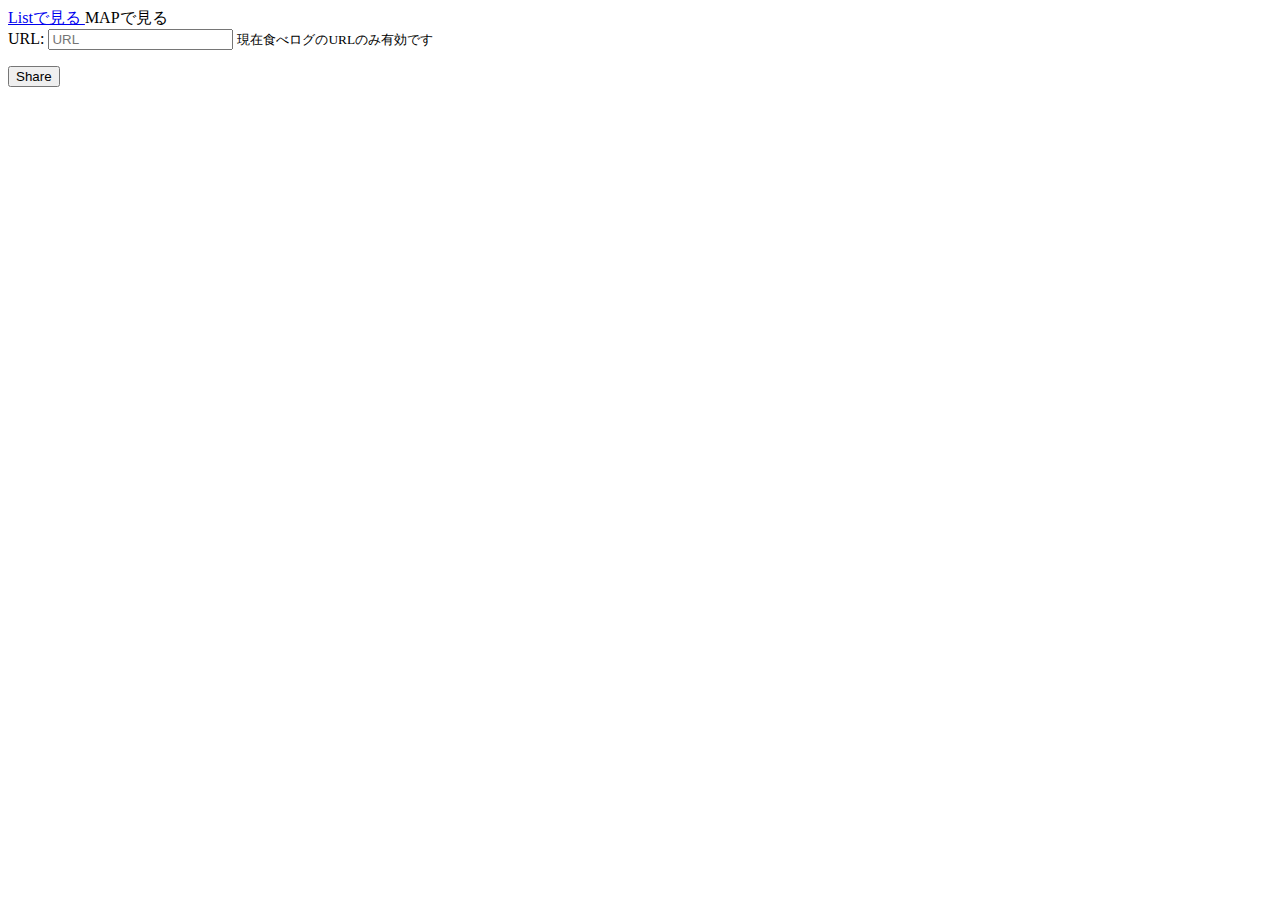
<file: src/main/resources/templates/index.html>
<!DOCTYPE html>
<html lang="ja" prefix="og: http://ogp.me/ns#" xmlns:th="http://www.thymeleaf.org"
      xmlns:layout="http://www.ultraq.net.nz/thymeleaf/layout" layout:decorate="~{layout}">
<head>
    <title th:text="${shareUserId} ? '共有されたお店一覧' : 'お店一覧'"></title>
</head>
<body>
<div class="container" layout:fragment="content">
    <div class="row">
        <a href="#" class="col p-3 mb-2 bg-light d-flex justify-content-center text-dark">
            Listで見る
        </a>
        <a th:href="${shareUserId} ? '/share/' + ${shareUserId} + '/maps' : '/maps'"
           class="col p-3 mb-2 d-flex justify-content-center text-dark">
            MAPで見る
        </a>
    </div>

    <form th:action="${shareUserId} ? '/share/' + ${shareUserId} + '/shop' : '/shop'" th:object="${shopPostForm}"
          method="post">
        <div class="row">
            <div class="form-group col-8">
                <label for="url">URL:</label>
                <input type="text" class="form-control" id="url" placeholder="URL" th:field="*{url}" required>
                <small id="urlHelp" class="form-text text-muted">現在食べログのURLのみ有効です</small>
                <p class="text-danger" th:text="${error}"></p>
            </div>

            <div class="col-4 mt-4">
                <button type="submit" class="btn btn-outline-warning">Share</button>
            </div>
        </div>
    </form>

    <div th:each="shop : ${shopList}" class="container card mb-3 py-3">
        <a th:href="${shareUserId} ? '/share/' + ${shareUserId} + '/' + ${shop.getId()} : '/shop/' + ${shop.getId()}"
           class="text-dark">
            <div th:text="${shop.getName()}" class="text-dark h5"></div>
            <div th:text="'住所: ' + ${shop.getAddress()}" class="text-muted"></div>
            <div th:text="'営業時間: ' + ${shop.getHours()}" class="text-muted"></div>
        </a>
    </div>
</div>
</body>
</html>
</file>
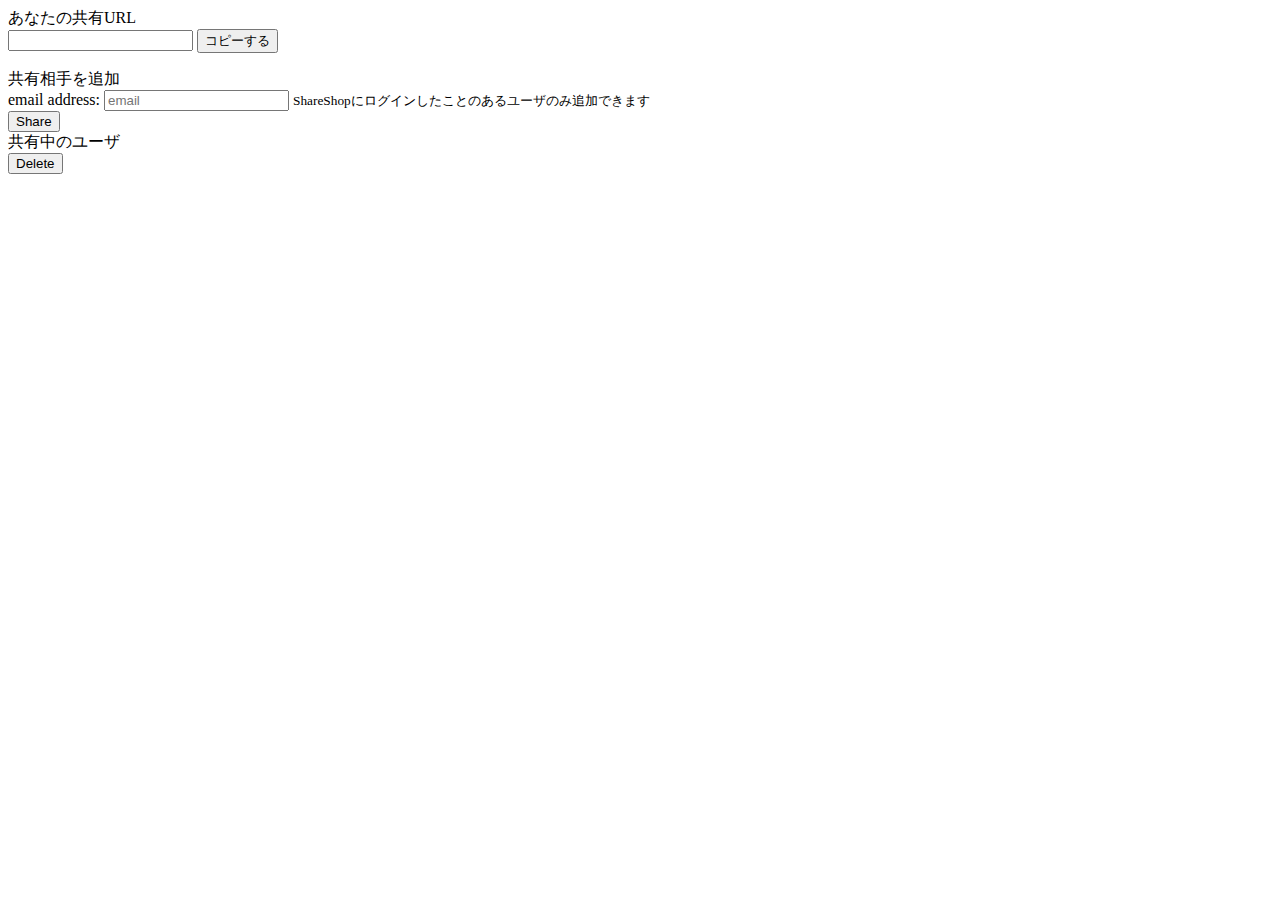
<file: src/main/resources/templates/share.html>
<!DOCTYPE html>
<html lang="ja" prefix="og: http://ogp.me/ns#" xmlns:th="http://www.thymeleaf.org"
      xmlns:layout="http://www.ultraq.net.nz/thymeleaf/layout" layout:decorate="~{layout}">
<head>
    <title>お店を共有</title>
</head>
<body>
<div class="container" layout:fragment="content">
    <div class="h3 mt-3">あなたの共有URL</div>
    <form>
        <div class="form-group">
            <input type="text" readonly class="form-control-plaintext" id="shareUrl" th:value="${url}">
            <button type="button" class="btn btn-outline-secondary" onclick="copyUrl()">コピーする</button>
            <p class="text-danger" th:text="${error}"></p>
        </div>
    </form>

    <div class="h3 mt-3">共有相手を追加</div>
    <form th:action="@{/share}" th:object="${shareForm}" method="post">
        <div class="row">
            <div class="form-group col-8">
                <label for="email">email address:</label>
                <input id="email" type="email" class="form-control" th:field="*{email}" placeholder="email" required>
                <small id="emailHelp" class="form-text text-muted">
                    ShareShopにログインしたことのあるユーザのみ追加できます
                </small>
            </div>
            <div class="col-4 mt-4">
                <button type="submit" class="btn btn-outline-warning">Share</button>
            </div>
        </div>
    </form>

    <div class="h3 mt-3">共有中のユーザ</div>
    <div th:each="entry : ${shareEmailMap}" class="container card mb-3 py-3">
        <div class="row">
            <div th:text="${entry.value}" class="col d-flex align-items-center"></div>
            <form th:action="@{/share/{id}(id=${entry.key})}" th:method="delete"
                  class="col d-flex align-items-center mb-0">
                <input class="btn btn-outline-warning" type="submit" value="Delete">
            </form>
        </div>
    </div>
</div>

<div layout:fragment="scripts">
    <script type="text/javascript">
        function copyUrl() {
            const copyText = document.getElementById("shareUrl");
            copyText.select();
            copyText.setSelectionRange(0, 99999);

            document.execCommand("copy");
        }
    </script>
</div>
</body>
</html>
</file>
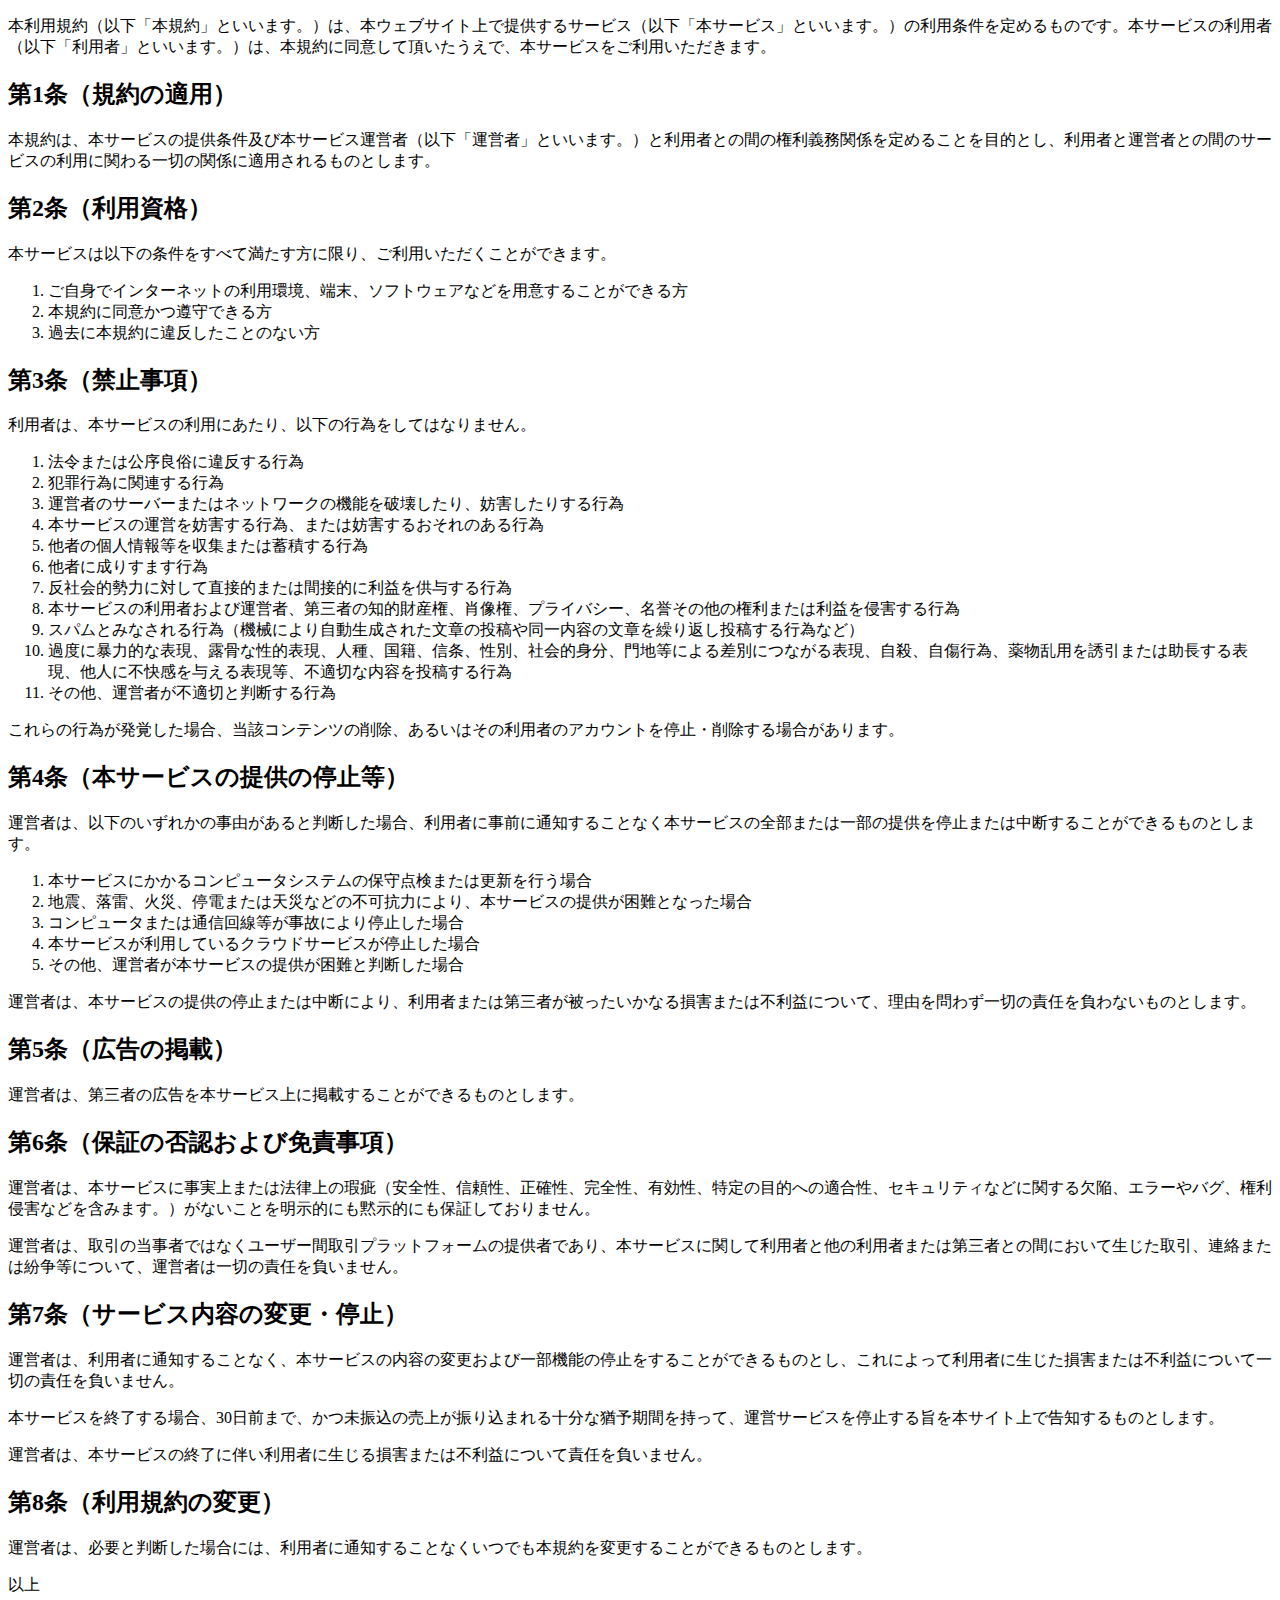
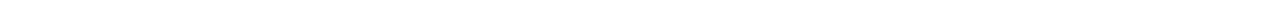
<file: src/main/resources/templates/terms.html>
<!DOCTYPE html>
<html lang="ja" prefix="og: http://ogp.me/ns#"
      xmlns:layout="http://www.ultraq.net.nz/thymeleaf/layout" layout:decorate="~{layout}">
<head>
    <title>利用規約</title>
</head>
<body>
<div class="container mt-5" layout:fragment="content">
    <p>
        本利用規約（以下「本規約」といいます。）は、本ウェブサイト上で提供するサービス（以下「本サービス」といいます。）の利用条件を定めるものです。本サービスの利用者（以下「利用者」といいます。）は、本規約に同意して頂いたうえで、本サービスをご利用いただきます。
    </p>

    <h2 class="mt-4">第1条（規約の適用）</h2>
    <p>本規約は、本サービスの提供条件及び本サービス運営者（以下「運営者」といいます。）と利用者との間の権利義務関係を定めることを目的とし、利用者と運営者との間のサービスの利用に関わる一切の関係に適用されるものとします。</p>

    <h2 class="mt-4">第2条（利用資格）</h2>
    <p>本サービスは以下の条件をすべて満たす方に限り、ご利用いただくことができます。</p>
    <ol>
        <li>ご自身でインターネットの利用環境、端末、ソフトウェアなどを用意することができる方</li>
        <li>本規約に同意かつ遵守できる方</li>
        <li>過去に本規約に違反したことのない方</li>
    </ol>

    <h2 class="mt-4">第3条（禁止事項）</h2>
    <p>利用者は、本サービスの利用にあたり、以下の行為をしてはなりません。</p>
    <ol>
        <li>法令または公序良俗に違反する行為</li>
        <li>犯罪行為に関連する行為</li>
        <li>運営者のサーバーまたはネットワークの機能を破壊したり、妨害したりする行為</li>
        <li>本サービスの運営を妨害する行為、または妨害するおそれのある行為</li>
        <li>他者の個人情報等を収集または蓄積する行為</li>
        <li>他者に成りすます行為</li>
        <li>反社会的勢力に対して直接的または間接的に利益を供与する行為</li>
        <li>本サービスの利用者および運営者、第三者の知的財産権、肖像権、プライバシー、名誉その他の権利または利益を侵害する行為</li>
        <li>スパムとみなされる行為（機械により自動生成された文章の投稿や同一内容の文章を繰り返し投稿する行為など）</li>
        <li>過度に暴力的な表現、露骨な性的表現、人種、国籍、信条、性別、社会的身分、門地等による差別につながる表現、自殺、自傷行為、薬物乱用を誘引または助長する表現、他人に不快感を与える表現等、不適切な内容を投稿する行為
        </li>
        <li>その他、運営者が不適切と判断する行為</li>
    </ol>
    <p>これらの行為が発覚した場合、当該コンテンツの削除、あるいはその利用者のアカウントを停止・削除する場合があります。</p>

    <h2 class="mt-4">第4条（本サービスの提供の停止等）</h2>
    <p>運営者は、以下のいずれかの事由があると判断した場合、利用者に事前に通知することなく本サービスの全部または一部の提供を停止または中断することができるものとします。</p>
    <ol>
        <li>本サービスにかかるコンピュータシステムの保守点検または更新を行う場合</li>
        <li>地震、落雷、火災、停電または天災などの不可抗力により、本サービスの提供が困難となった場合</li>
        <li>コンピュータまたは通信回線等が事故により停止した場合</li>
        <li>本サービスが利用しているクラウドサービスが停止した場合</li>
        <li>その他、運営者が本サービスの提供が困難と判断した場合</li>
    </ol>
    <p>運営者は、本サービスの提供の停止または中断により、利用者または第三者が被ったいかなる損害または不利益について、理由を問わず一切の責任を負わないものとします。</p>

    <h2 class="mt-4">第5条（広告の掲載）</h2>
    <p>運営者は、第三者の広告を本サービス上に掲載することができるものとします。</p>

    <h2 class="mt-4">第6条（保証の否認および免責事項）</h2>
    <p>
        運営者は、本サービスに事実上または法律上の瑕疵（安全性、信頼性、正確性、完全性、有効性、特定の目的への適合性、セキュリティなどに関する欠陥、エラーやバグ、権利侵害などを含みます。）がないことを明示的にも黙示的にも保証しておりません。</p>
    <p>運営者は、取引の当事者ではなくユーザー間取引プラットフォームの提供者であり、本サービスに関して利用者と他の利用者または第三者との間において生じた取引、連絡または紛争等について、運営者は一切の責任を負いません。</p>

    <h2 class="mt-4">第7条（サービス内容の変更・停止）</h2>
    <p>運営者は、利用者に通知することなく、本サービスの内容の変更および一部機能の停止をすることができるものとし、これによって利用者に生じた損害または不利益について一切の責任を負いません。</p>
    <p>本サービスを終了する場合、30日前まで、かつ未振込の売上が振り込まれる十分な猶予期間を持って、運営サービスを停止する旨を本サイト上で告知するものとします。</p>
    <p>運営者は、本サービスの終了に伴い利用者に生じる損害または不利益について責任を負いません。</p>

    <h2 class="mt-4">第8条（利用規約の変更）</h2>
    <p>運営者は、必要と判断した場合には、利用者に通知することなくいつでも本規約を変更することができるものとします。</p>

    <p>以上</p>

</div>
</body>
</html>
</file>
